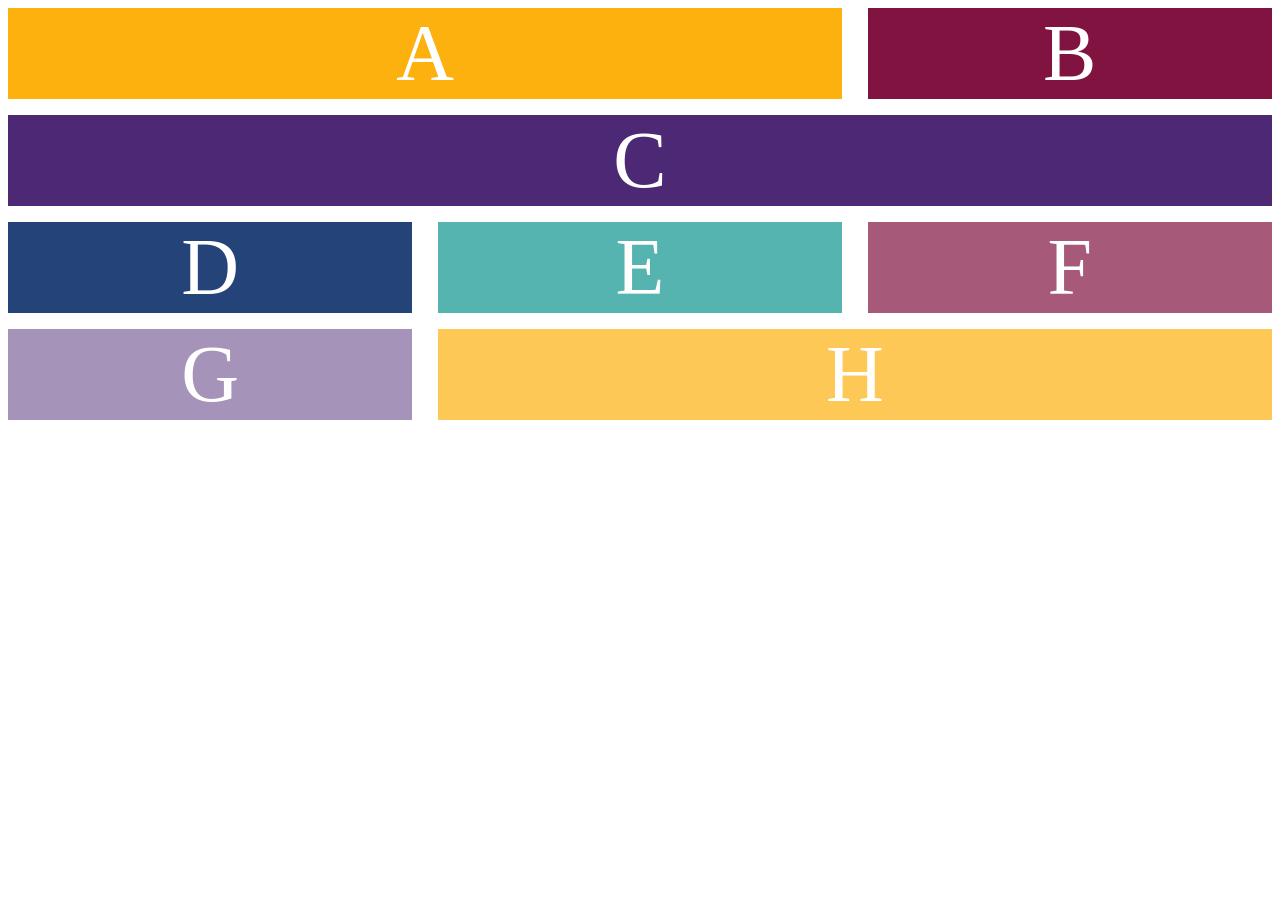
<file: 01-flexbox/index.html>
<!DOCTYPE html>
<html lang="en">
  <head>
    <meta charset="UTF-8">
    <meta name="viewport" content="width=device-width, initial-scale=1">
    <meta name="description" content="Grid with span notation">
    <title>Grid with span notation</title>
    <link href="css/style.css" rel="stylesheet">
  </head>
  <body>
    <div class="wrapper">
      <div class="a">A</div>
      <div class="b">B</div>
      <div class="c">C</div>
      <div class="d">D</div>
      <div class="e">E</div>
      <div class="f">F</div>
      <div class="g">G</div>
      <div class="h">H</div>
    </div> 
  </body>
</html>
</file>
<file: 01-flexbox/css/style.css>
div > div {
  font-size: 5rem;
  text-align: center;
  color: white;
}

.wrapper {
  display: flex;
  flex-wrap: wrap;
  justify-content: space-between;
  > * {
    margin-bottom: 1rem;
  }
}

.a, .h {
  flex-basis: 66%;
}

.b, .d, .e, .f, .g {
  flex-basis: 32%;
}

.a {
  background-color: #FCB10F;
}

.b {
  background-color: #801340;
}

.c {
  background-color: #4D2975;
  flex-basis: 100%;
}

.d {
  background-color: #244479;
}

.e {
  background-color: #55B4AF;
}

.f {
  background-color: rgba(128, 19, 64, 0.7); 
}

.g {
  background-color: rgba(77, 41, 117, 0.5);
}

.h {
  background-color: rgba(252, 177, 15, 0.7);
}
</file>
